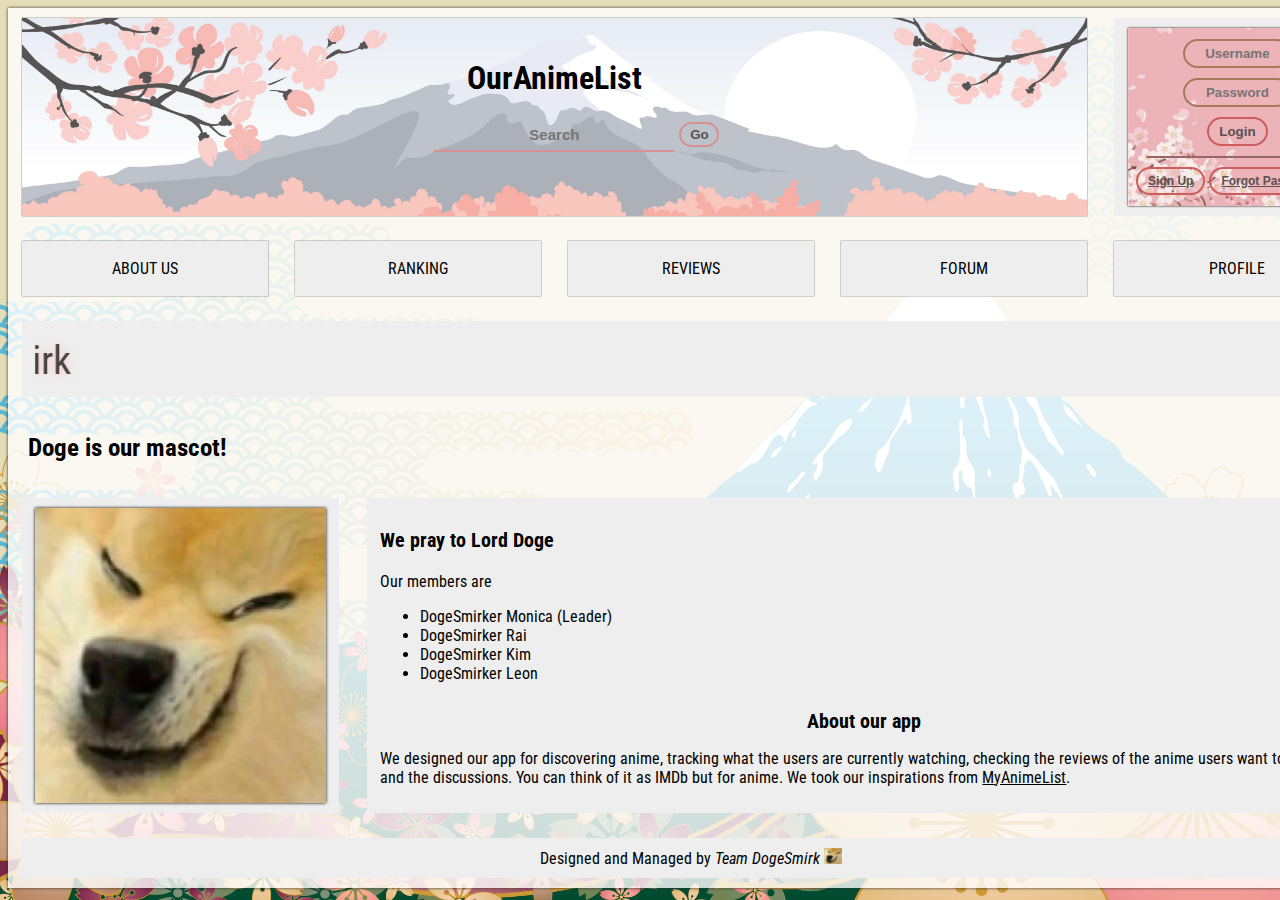
<file: about.html>
<!DOCTYPE html>
<html>
    <head>
        <meta charset="utf-8">
        <meta name="viewport" content="width=device-width, inital-scale=1">
        <title>OurAnimeList</title>
        <link rel="stylesheet" href="_css/styles.css">
    </head>
    <body>
        <div class="container">
            <header class="row">
                <div class="col fourFifth rowBanner">
                    <h1><a href="index.html">OurAnimeList</a></h1>
                    <!-- <img src="_images/dogesmirk.jpg" alt="" class="center" height="30px" width="auto"> -->
                    <div class="bar">
                        <form class="searchBar" action="index.html" method="POST">
                            <input type="text" name=""placeholder="Search">
                            <input type="submit" name="" value="Go">
                        </form>
                    </div>
                </div>
                <div class="col oneFourth bgColor">
                    <form class="loginBox" action="index.html" method="POST">
                        <input type="text" name="" placeholder="Username">
                        <input type="password" name="" placeholder="Password">
                        <input type="submit" name="" value="Login">
                        <hr style="border: 1px solid #996666; width: 180px; border-radius: 3px;">
                        <input type="button" name="" value="Sign Up">
                        <input type="button" name="" value="Forgot Password?">
                    </form>
                </div>
            </header>
        
            <nav class="navRow">
                <div class="col oneFifth bgColor" style="box-shadow: 0px 0px 1px black;">
                    <div class="dropdown">
                        <button class="dropbtn"><a href="about.html">ABOUT US</a></button>
                    </div> 
                </div>
                <div class="col oneFifth bgColor" style="box-shadow: 0px 0px 1px black;">
                    <div class="dropdown">
                        <button class="dropbtn">RANKING</button>
                        <div class="dropdown-content">
                            <a href="#">Link 1</a>
                            <a href="#">Link 2</a>
                            <a href="#">Link 3</a>
                        </div>
                    </div> 
                </div>
                <div class="col oneFifth bgColor" style="box-shadow: 0px 0px 1px black;">
                    <div class="dropdown">
                        <button class="dropbtn">REVIEWS</button>
                        <div class="dropdown-content">
                            <a href="#">Link 1</a>
                            <a href="#">Link 2</a>
                            <a href="#">Link 3</a>
                        </div>
                    </div> 
                </div>
                <div class="col oneFifth bgColor" style="box-shadow: 0px 0px 1px black;">
                    <div class="dropdown">
                        <button class="dropbtn">FORUM</button>
                        <div class="dropdown-content">
                            <a href="#">Link 1</a>
                            <a href="#">Link 2</a>
                            <a href="#">Link 3</a>
                        </div>
                    </div> 
                </div>
                <div class="col oneFifth bgColor" style="box-shadow: 0px 0px 1px black;">
                    <div class="dropdown">
                        <button class="dropbtn">PROFILE</button>
                        <div class="dropdown-content">
                            <a href="profile.html">Profile Page</a>
                            <a href="#">Settings</a>
                            <a href="#">Logout</a>
                        </div>
                    </div> 
                </div>
            </nav>

            <!-- BANNER -->
            <div class="row">
                <div class="col bgColor">
                    <!-- <img src="http://placehold.it/1310x300" alt="" class="imgSizer"> -->
                    <marquee direction="right" scrollamount="10" height="70" width="100%" style="font-size: 40px; background: none; margin: auto; height: 40px; padding: 6px; color: #464343; text-shadow: 0px 0px 8px pink; font-style: inherit;">We are Team DogeSmirk</marquee>
                </div>
            </div>

            <!-- CONTENT UWU -->
            <div class="rowBlock">
                <div class="colBlock">
                    <h2 style="font-size: 25px;">Doge is our mascot!</h2>
                </div>
            </div>
            <div class="row">
                <div class="col twoFifth bgColor">
                    <!-- <img src="http://placehold.it/490x400" alt="" class="imgSizer"> -->
                    <img style="width: 100%; height: 100%; box-shadow: 0 0 3px black;" src="_images/dogesmirk.jpg" alt="">
                </div>
                <div class="col threeFourth bgColor">
                    <!-- <p>According to all known laws of aviation, there is no way a bee should be able to fly. Its wings are too small to get its fat little body off the ground. The bee, of course, flies anyway because bees don't care what humans think is impossible. Yellow, black. Yellow, black. Yellow, black. Yellow, black. Ooh, black and yellow! Let's shake it up a little. Barry! Breakfast is ready! Ooming! Hang on a second.. Looking sharp. Use the stairs. Your father paid good money for those. Sorry. I'm excited. Here's the graduate. We're very proud of you, son. A perfect report card, all B's. Very proud. Ma! I got a thing going here. Barry, I told you, stop flying in the house! Never thought I'd make it. Three days grade school, three days high school. Those were awkward. Three days college. I'm glad I took a day and hitchhiked around the hive. You did come back different.Everybody knows, sting someone, you die. Don't waste it on a squirrel. Such a hothead. I guess he could have just gotten out of the way. I love this incorporating an amusement park into our day. That's why we don't need vacations. Boy, quite a bit of pomp... under the circumstances. Hallelujah! Students, faculty, distinguished bees, please welcome Dean Buzzwell. Welcome, New Hive Oity graduating class of......9:15. That concludes our ceremonies. And begins your career at Honex Industries! Will we pick ourjob today? I heard it's just orientation. Heads up! Here we go. Keep your hands and antennas inside the tram at all times. Welcome to Honex. A division of Honesco and a part of the Hexagon Group. This is it! Wow. Wow. We know that you, as a bee, have worked your whole life to get to the point where you can work for your whole life. Honey begins when our valiant Pollen Jocks bring the nectar to the hive. Our top-secret formula is automatically color-corrected, scent-adjusted and bubble-contoured into this soothing sweet syrup with its distinctive golden glow you know as...Honey!</p> -->
                    
                    <!-- THIS IS THE SYNOPSIS -->
                    <p style="font-weight: bold; font-size: 20px;">We pray to Lord Doge</p>

                    <p>Our members are</p>
                    <ul>
                        <li>DogeSmirker Monica (Leader)</li>
                        <li>DogeSmirker Rai</li>
                        <li>DogeSmirker Kim</li>
                        <li>DogeSmirker Leon</li>
                    </ul>

                    <h1 style="font-weight: bold; font-size: 20px;"> About our app </h1>
                    <p>We designed our app for discovering anime, tracking what the users are currently watching, checking the reviews of the anime users want to know and the discussions. You can think of it as IMDb but for anime. We took our inspirations from <a href="https://myanimelist.net/" target="_blank"><u>MyAnimeList</u>.</a></p>
                </div>
            </div>

            <!-- FOOTER -->
            <footer class="row">
                <div class="col bgColor">
                    Designed and Managed by <a href="https://shibuyanobody.github.io/" target="_blank"><i>Team DogeSmirk</i> <img src="_images/dogesmirk.jpg" alt="" height="16px" width="auto" onclick="document.getElementById('bark').play();"></a>
                </div>
            </footer>
        </div>
    </body>
</html>
</file>
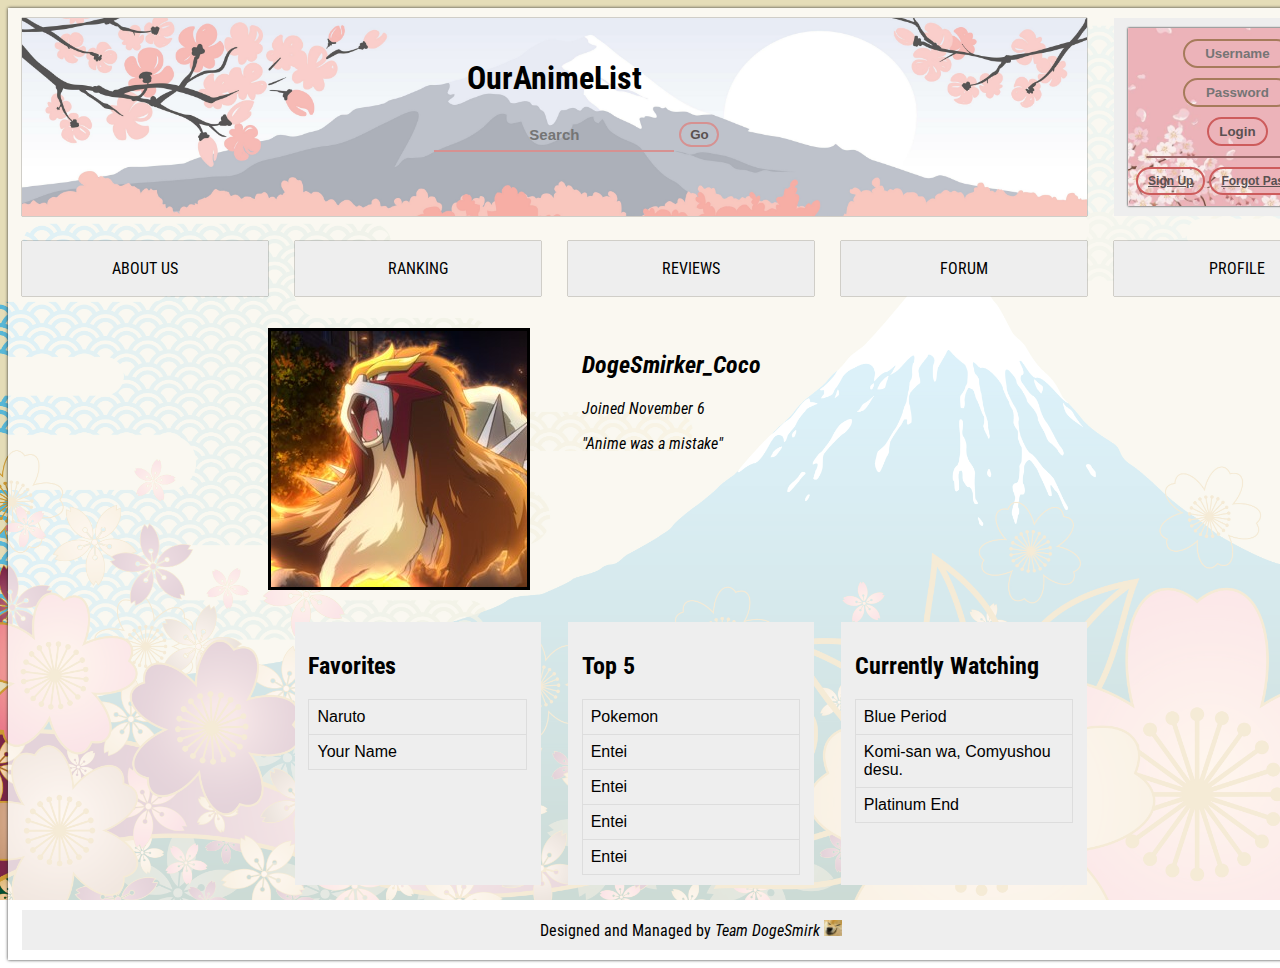
<file: profile.html>
<!DOCTYPE html>
<html>
    <head>
        <meta charset="utf-8">
        <meta name="viewport" content="width=device-width, inital-scale=1">
        <title>OurAnimeList</title>
        <link rel="stylesheet" href="_css/styles.css">
        <style>
            
        </style>
    </head>
    <body>
        <div class="container">
            <header class="row">
                <div class="col fourFifth rowBanner">
                    <h1><a href="index.html">OurAnimeList</a></h1>
                    <!-- <img src="_images/dogesmirk.jpg" alt="" class="center" height="30px" width="auto"> -->
                    <div class="bar">
                        <form class="searchBar" action="index.html" method="POST">
                            <input type="text" name=""placeholder="Search">
                            <input type="submit" name="" value="Go">
                        </form>
                    </div>
                </div>
                <div class="col oneFourth bgColor">
                    <form class="loginBox" action="index.html" method="POST">
                        <input type="text" name="" placeholder="Username">
                        <input type="password" name="" placeholder="Password">
                        <input type="submit" name="" value="Login">
                        <hr style="border: 1px solid #996666; width: 180px; border-radius: 3px;">
                        <input type="button" name="" value="Sign Up">
                        <input type="button" name="" value="Forgot Password?">
                    </form>
                </div>
            </header>

            <nav class="navRow">
                <div class="col oneFifth bgColor" style="box-shadow: 0px 0px 1px black;">
                    <div class="dropdown">
                        <button class="dropbtn"><a href="about.html">ABOUT US</a></button>
                    </div> 
                </div>
                <div class="col oneFifth bgColor" style="box-shadow: 0px 0px 1px black;">
                    <div class="dropdown">
                        <button class="dropbtn">RANKING</button>
                        <div class="dropdown-content">
                            <a href="#">Link 1</a>
                            <a href="#">Link 2</a>
                            <a href="#">Link 3</a>
                        </div>
                    </div> 
                </div>
                <div class="col oneFifth bgColor" style="box-shadow: 0px 0px 1px black;">
                    <div class="dropdown">
                        <button class="dropbtn">REVIEWS</button>
                        <div class="dropdown-content">
                            <a href="#">Link 1</a>
                            <a href="#">Link 2</a>
                            <a href="#">Link 3</a>
                        </div>
                    </div> 
                </div>
                <div class="col oneFifth bgColor" style="box-shadow: 0px 0px 1px black;">
                    <div class="dropdown">
                        <button class="dropbtn">FORUM</button>
                        <div class="dropdown-content">
                            <a href="#">Link 1</a>
                            <a href="#">Link 2</a>
                            <a href="#">Link 3</a>
                        </div>
                    </div> 
                </div>
                <div class="col oneFifth bgColor" style="box-shadow: 0px 0px 1px black;">
                    <div class="dropdown">
                        <button class="dropbtn">PROFILE</button>
                        <div class="dropdown-content">
                            <a href="profile.html">Profile Page</a>
                            <a href="#">Settings</a>
                            <a href="#">Logout</a>
                        </div>
                    </div> 
                </div>
            </nav>

            <!-- PROFILE -->
            <div class="row">
                <div class="col twoFifth">
                    <img class="profileImg" src="_images/enteipfp.jpg" alt="">
                </div>
                <div class="col threeFifth">
                    <h2><i>DogeSmirker_Coco</i></h2>
                    <p><i>Joined November 6</i></p>
                    <p><i>"Anime was a mistake"</i></p>
                </div>
            </div>

            <!-- LISTS -->
            <div class="row">
                <div class="col oneFifth">

                </div>
                <div class="col oneFifth bgColor">
                    <!-- <h2>Favorites</h2> -->
                    <table>
                        <tr><h2>Favorites</h2></tr>
                        <tr>
                            <td>Naruto</td>
                        </tr>
                        <tr>
                            <td>Your Name</td>
                        </tr>
                    </table>

                </div>
                <div class="col oneFifth bgColor">
                    <table>
                        <tr><h2>Top 5</h2></tr>
                        <tr>
                            <td>Pokemon</td>
                        </tr>
                        <tr>
                            <td>Entei</td>
                        </tr>
                        <tr>
                            <td>Entei</td>
                        </tr>
                        <tr>
                            <td>Entei</td>
                        </tr>
                        <tr>
                            <td>Entei</td>
                        </tr>
                    </table>
                </div>
                <div class="col oneFifth bgColor">
                    <table>
                        <tr><h2>Currently Watching</h2></tr>
                        <tr>
                            <td>Blue Period</td>
                        </tr>
                        <tr>
                            <td>Komi-san wa, Comyushou desu.</td>
                        </tr>
                        <tr>
                            <td>Platinum End</td>
                        </tr>
                    </table>
                </div>
                <div class="col oneFifth">

                </div>
            </div>

            <!-- FOOTER -->
            <footer class="row">
                <div class="col bgColor">
                    Designed and Managed by <a href="https://shibuyanobody.github.io/" target="_blank"><i>Team DogeSmirk</i> <img src="_images/dogesmirk.jpg" alt="" height="16px" width="auto" onclick="document.getElementById('bark').play();"></a>
                </div>
            </footer>
        </div>
    </body>
</html>
</file>
<file: _css/styles.css>
@import url('https://fonts.googleapis.com/css2?family=Roboto+Condensed:ital@1&display=swap');

/* MAIN */
body {
    background-image: url('../_images/japan.jpeg');
    background-size: cover;
    background-attachment: fixed;
    font-family: 'Roboto Condensed', sans-serif;
}
.container {
    background-color: rgb(255, 255, 255, 0.8);
    width: 1366px;
    margin: 0px auto;
    /* border-radius: 15px; */
    box-shadow: 0px 0px 3px #333333;
}
.row {
    display: flex;
    margin-top: 5px;
    margin-bottom: 5px;
}
.col {
    /* background-color: #eeeeee; */
    padding: 10px 1%;
    margin: 10px 1%;
    flex-grow: 1;
}
.oneFifth {
    flex-grow: 0;
    width: 16%;
}
.twoFifth {
    flex-grow: 0;
    width: 36%;
}
.threeFifth {
    flex-grow: 0;
    width: 56%;
}
.fourFifth {
    flex-grow: 0;
    width: 76%;
}
.imgSizer {
    max-width: 100%;
    height: auto;
    display: block;
    margin: 0px auto;
}
.bgColor {
    background-color: #eeeeee;
}
footer {
    text-align: center;
}
.center {
    display: block;
    margin-right: auto;
    margin-left: auto;
}
.rowBlock {
    display: flex;
    margin-top: 0px;
    margin-bottom: 0px;
}
.colBlock {
    padding: 0px;
    margin-left: 20px;
    flex-grow: 1;
}
.rowBanner {
    background-image: url('../_images/logobanner.jpeg');
    background-repeat: no-repeat;
    background-position: center;
    background-size: 100%;
    box-shadow: 0px 0px 1px black;
}
a {
    text-decoration: none;
    color: black;
}
h1 {
    padding-top: 10px;
    text-align: center;
}
nav {
    text-align: center;
}
.about {
    text-align: left;
}
.navRow {
    display: flex;
    margin-top: 5px;
    margin-bottom: 5px;
}

/* Login Box */
.loginBox {
    padding: 1px;
    position: flex;
    background-image: url('../_images/loginbackground2.jpg');
    background-size: cover;
    text-align: center;
    box-shadow: 0px 0px 2px black;
}
.loginBox input[type = "text"], .loginBox input[type = "password"] {
    border: 0;
    background: none;
    display: block;
    margin: 10px auto;
    text-align: center;
    font-weight: bold;
    border: 2px solid #a67b5b;
    padding: 5px 2px;
    width: 100px;
    outline: none;
    color: #666362;
    border-radius: 24px;
    transition: 0.25s;
}
.loginBox input[type = "text"]:focus, .loginBox input[type = "password"]:focus {
    width: 150px;
    border-color: #654321;
}
.loginBox input[type = "submit"] {
    border: 0;
    background: none;
    display: block;
    margin: 10px auto;
    text-align: center;
    font-weight: bold;
    border: 2px solid #cd5c5c;
    padding: 5px 10px;
    outline: none;
    color: rgb(90, 81, 81);
    border-radius: 24px;
    transition: 0.25s;
    cursor: pointer;
}
.loginBox input[type = "submit"]:hover {
    background: #fdab9f;
}
.loginBox input[type = "button"] {
    border: 0;
    background: none;
    display: block;
    margin: 10px auto;
    text-align: center;
    font-weight: bold;
    font-size: 12px;
    text-decoration: underline;
    border: 2px solid #cd5c5c;
    padding: 5px 10px;
    outline: none;
    color: rgb(90, 81, 81);
    border-radius: 24px;
    transition: 0.25s;
    cursor: pointer;
    display: inline-block;
    margin-top: 1px;
}
.loginBox input[type = "button"]:hover {
    background: #fdab9f;
}

/* Search Bar */
.searchBar input[type = "text"] {
    border: 0;
    background: none;
    display: block;
    margin: 10px auto;
    text-align: center;
    font-weight: bold;
    font-size: 15px;
    border-bottom: 2px solid #d69191;
    padding: 3px 10px;
    outline: none;
    color: rgb(90, 81, 81);
    transition: 0.25s;
    height: 25px;
    width: 220px;
}
.searchBar input[type = "text"]:focus {
    width: 240px;
    border-color: #654321;
}
.searchBar input[type = "submit"] {
    border: 0;
    background: none;
    display: flex;
    margin: 10px auto;
    border: 2px solid #d69191;
    padding: 3px 8px;
    width: 40px;
    outline: none;
    color: rgb(90, 81, 81);
    font-weight: bold;
    border-radius: 24px;
    transition: 0.25s;
    cursor: pointer;
    transform: translate(145px, -40px); 
}
.searchBar input[type = "submit"]:hover {
    background: #fdab9f;
    border-color: #cc6666;
}

/* Nav Bar Hover */
.dropbtn {
    background-color: rgb(238, 238, 238);
    color: black;
    font-family: inherit;
    padding: 8px;
    font-size: 16px;
    border: none;
}
.dropdown {
    position: relative;
    display: inline-block;
}
.dropdown-content {
    display: none;
    position: absolute;
    background-color: #f1f1f1;
    min-width: 160px;
    box-shadow: 0px 8px 16px 0px rgba(0,0,0,0.2);
    z-index: 1;
}
.dropdown-content a {
    color: black;
    padding: 12px 16px;
    text-decoration: none;
    display: block;
    cursor: pointer;
}
.dropdown-content a:hover { 
    background-color: #ddd;
} 
.dropdown:hover .dropdown-content { 
    display: block;
}
.dropdown:hover .dropbtn {
    background-color: rgb(238, 238, 238);
}

/* Scrollbar */
::-webkit-scrollbar {
    width: 10px;
    height: 5px;
    cursor: pointer;
}
::-webkit-scrollbar-track {
    background-color: #e4e4e4;
    border-radius: 100px;
}
::-webkit-scrollbar-thumb {
    background-image: linear-gradient(180deg, rgb(223, 205, 208) 0%, #ffb7c5 99%);
    box-shadow: inset 2px 2px 5px 0 rgba(#fff, 0.5);
    border-radius: 100px;
}

/* PROFILE PAGE */
.profileImg {
    float: right;
    outline: solid 3px #000000;
}
table {
    font-family: arial, sans-serif;
    border-collapse: collapse;
    width: 100%;
}
td, th {
border: 1px solid #dddddd;
text-align: left;
padding: 8px;
}

/* ANIME PAGE */
.animeTitle {
    text-align: left;
}
.animeImg {
    float: right;
}
.animeStatus {
    font-weight: bold;
}
.opening {
    text-align: center;
}

/* MOVING BANNER */
.main-banner {
	margin: 0 auto;
	width: 1310px;
	height: 300px;
	background-color: #fff;
	overflow: hidden;
	position: relative;
}
.main-banner .imgban {
	width: 100%;
	height: 100%;
	position: absolute;
	top: 0px;
	transition: all ease-in-out 500ms;
	-webkit-transition: all ease-in-out 500ms;
	-moz-transition: all ease-in-out 500ms;
	-o-transition: all ease-in-out 500ms;
}
.main-banner #imgban1 {
	background-image: url('../_images/doge1.png');
	background-size: cover;
	background-position: center;
	background-repeat: no-repeat;
}
.main-banner #imgban2 {
	background-image: url('../_images/doge2.png');
	background-size: cover;
	background-position: center;
	background-repeat: no-repeat;
}
.main-banner #imgban3 {
	background-image: url('../_images/doge3.png');
	background-size: cover;
	background-position: center;
	background-repeat: no-repeat;
}
.imgbanbtn {
	width: 40px;
	height: 40px;
	background-color: rgb(255, 255, 255);
	border-radius: 4px;
	position: absolute;
	top: 180px;
	z-index: 2000;
	opacity: 0.5;
	cursor: pointer;
}
.imgbanbtn:hover {
	opacity: 0.6;
}
.imgbanbtn-prev {
	left: 5px;
	background-image: url('../_images/arrow-left.png');
	background-size: 60%;
	background-position: center;
	background-repeat: no-repeat;
}
.imgbanbtn-next {
	right: 5px;
	background-image: url('../_images/arrow-right.png');
	background-size: 60%;
	background-position: center;
	background-repeat: no-repeat;
}
</file>
